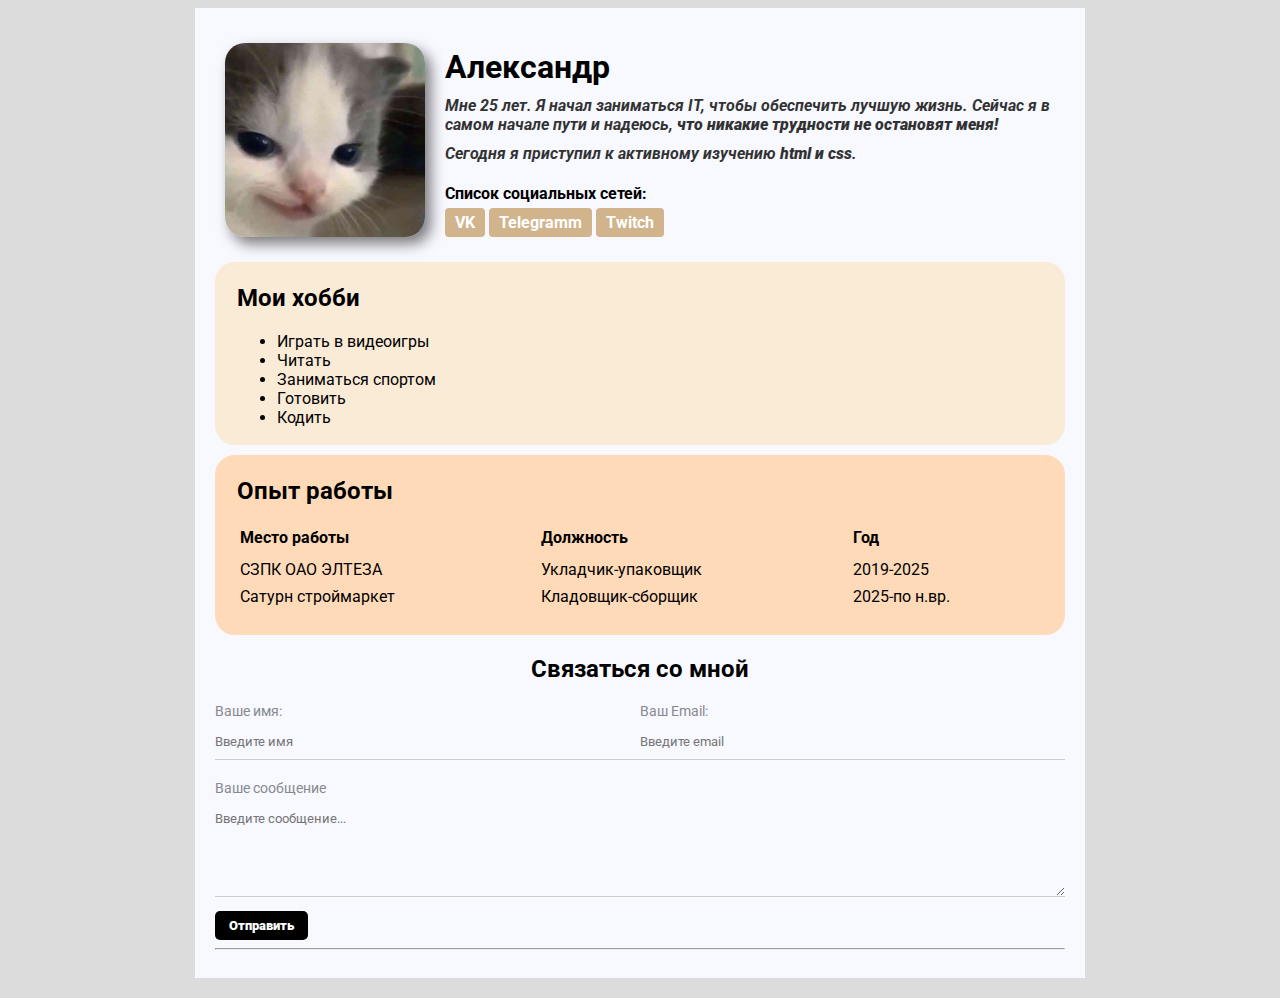
<file: index.html>
<!DOCTYPE html>
<html>
<head>
    <meta charset="UTF-8">
    <meta name="viewport" content="width=device-width, initial-scale=1.0">
    <meta name="description" content="Сайт на котором вы можете ознакомиться с моим резюме">
    <meta name="keywords" content="Резюме, Alar1us, работа">
    <title>Резюме</title>
    <link rel="stylesheet" href="style.css">
</head>
<body class="info-text">
    <div class="container">
        <div class="info">

        <img src="hehe.jpg" alt="Мое фото" class="cat">

        <div>
        <h1 class="name">Александр</h1>
        
        <p>Мне 25 лет. Я начал заниматься IT, чтобы обеспечить лучшую жизнь. Сейчас я в самом начале пути и надеюсь, <strong>что никакие трудности не остановят меня!</strong></p>
        <p>Сегодня я приступил к <em>активному изучению</em> <strong>html и css</strong>.</p>

         <h4>Список социальных сетей:</h4>
        <div class="social btn">
            <a href="https://vk.com/idgodzzz" target="_blank" class="link vk"><strong>VK</strong></a> 
            
            <a href="https://t.me/Alar1us" target="_blank" class="link tg"><strong>Telegramm</strong></a> 
            <a href="https://www.twitch.tv/alar1us" target="_blank" class="link tw"><strong>Twitch</strong></a>
        </div>
    
        </div>

        </div>
            
       

        <div class="card-1">
            <h2>Мои хобби</h2>
            <p><ul>
                <li>Играть в видеоигры</li>
                <li>Читать</li>
                <li>Заниматься спортом</li>
                <li>Готовить</li>
                <li>Кодить</li>
            </ul></p>
        </div>

        <div class="card-2">
            <h2>Опыт работы</h2>
            <table class="expwork">
                <thead>
                    <tr>
                        <th>Место работы</th>
                        <th>Должность</th>
                        <th>Год</th>
                    </tr>
                </thead>
                <tbody>
                    <tr>
                        <td>СЗПК ОАО ЭЛТЕЗА</td>
                        <td>Укладчик-упаковщик</td>
                        <td>2019-2025</td>
                    </tr>
                    <tr>
                        <td>Сатурн строймаркет</td>
                        <td>Кладовщик-сборщик</td>
                        <td>2025-по н.вр.</td>
                    </tr>
                </tbody>
            </table>
        </div>
        

            <form action="" class="form">
                <h2>Связаться со мной</h2>
                <div class="form-row">
                    <div class="form-group">
                        <label for="text">Ваше имя:</label>
                        <input type="text" id="text" placeholder="Введите имя">
                    </div>
                    <div class="form-group">
                        <label for="email">Ваш Email:</label>
                        <input type="email" id="email" placeholder="Введите email">
                    </div>
                </div>
                <div class="form-group">
                    <label for="message">Ваше сообщение</label>
                    <textarea name="message" cols="25" rows="5" id="message" placeholder="Введите сообщение..."></textarea>
                </div>
                <div>
                    <button type="submit" class="btn2"><strong>Отправить</strong></button>
                </div>
            </form>

        <hr>
    </div>
</body>
</html>
</file>
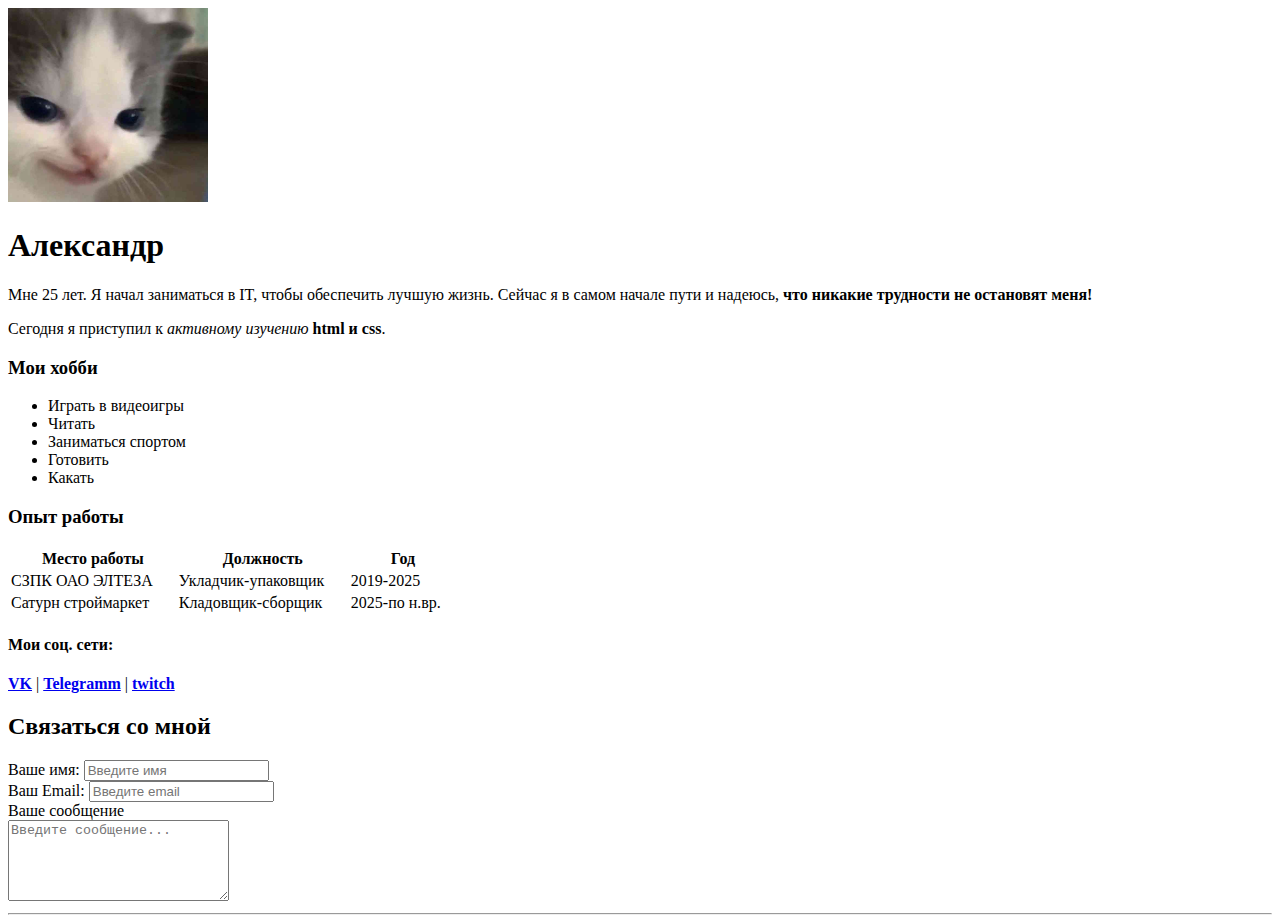
<file: 01-text.html>
<!DOCTYPE html>
<html>
<head>
    <meta charset="UTF-8">
    <meta name="viewport" content="width=device-width, initial-scale=1.0">
    <meta name="description" content="Сайт на котором вы можете ознакомиться с моим резюме">
    <meta name="keywords" content="Резюме, Alar1us, работа">
    <title>Резюме</title>
</head>
<body>
    <img src="hehe.jpg" alt="Мое фото" width="200">
    <h1>Александр</h1>

    <p>Мне 25 лет. Я начал заниматься в IT, чтобы обеспечить лучшую жизнь. Сейчас я в самом начале пути и надеюсь, <strong>что никакие трудности не остановят меня!</strong></p>
    <p>Сегодня я приступил к <em>активному изучению</em> <strong>html и css</strong>.</p>

    <h3>Мои хобби</h3>
    <p><ul>
        <li>Играть в видеоигры</li>
        <li>Читать</li>
        <li>Заниматься спортом</li>
        <li>Готовить</li>
        <li>Какать</li>
    </ul></p>

    <h3>Опыт работы</h3>
    <table width="450">
        <thead>
            <tr>
                <th>Место работы</th>
                <th>Должность</th>
                <th>Год</th>
            </tr>
        </thead>
        <tbody>
            <tr>
                <td>СЗПК ОАО ЭЛТЕЗА</td>
                <td>Укладчик-упаковщик</td>
                <td>2019-2025</td>
            </tr>
            <tr>
                <td>Сатурн строймаркет</td>
                <td>Кладовщик-сборщик</td>
                <td>2025-по н.вр.</td>
            </tr>
        </tbody>
    </table>

    <h4>Мои соц. сети:</h4>
    <a href="https://vk.com/idgodzzz" target="_blank"><strong>VK</strong></a> |
    
    <a href="https://t.me/Alar1us" target="_blank"><strong>Telegramm</strong></a> |
    <a href="https://www.twitch.tv/alar1us" target="_blank"><strong>twitch</strong></a>

    <h2>Связаться со мной</h2>

    <div>
        <label for="text">Ваше имя:</label>
        <input type="text" id="text" placeholder="Введите имя">
    </div>
    <div>
        <label for="email">Ваш Email:</label>
        <input type="email" id="email" placeholder="Введите email">
    </div>
    <div>
        <label for="message">Ваше сообщение</label>
        <br>
        <textarea name="message" cols="25" rows="5" id="message" placeholder="Введите сообщение..."></textarea>
    </div>

    <hr>
    

</body>
</html>
</file>
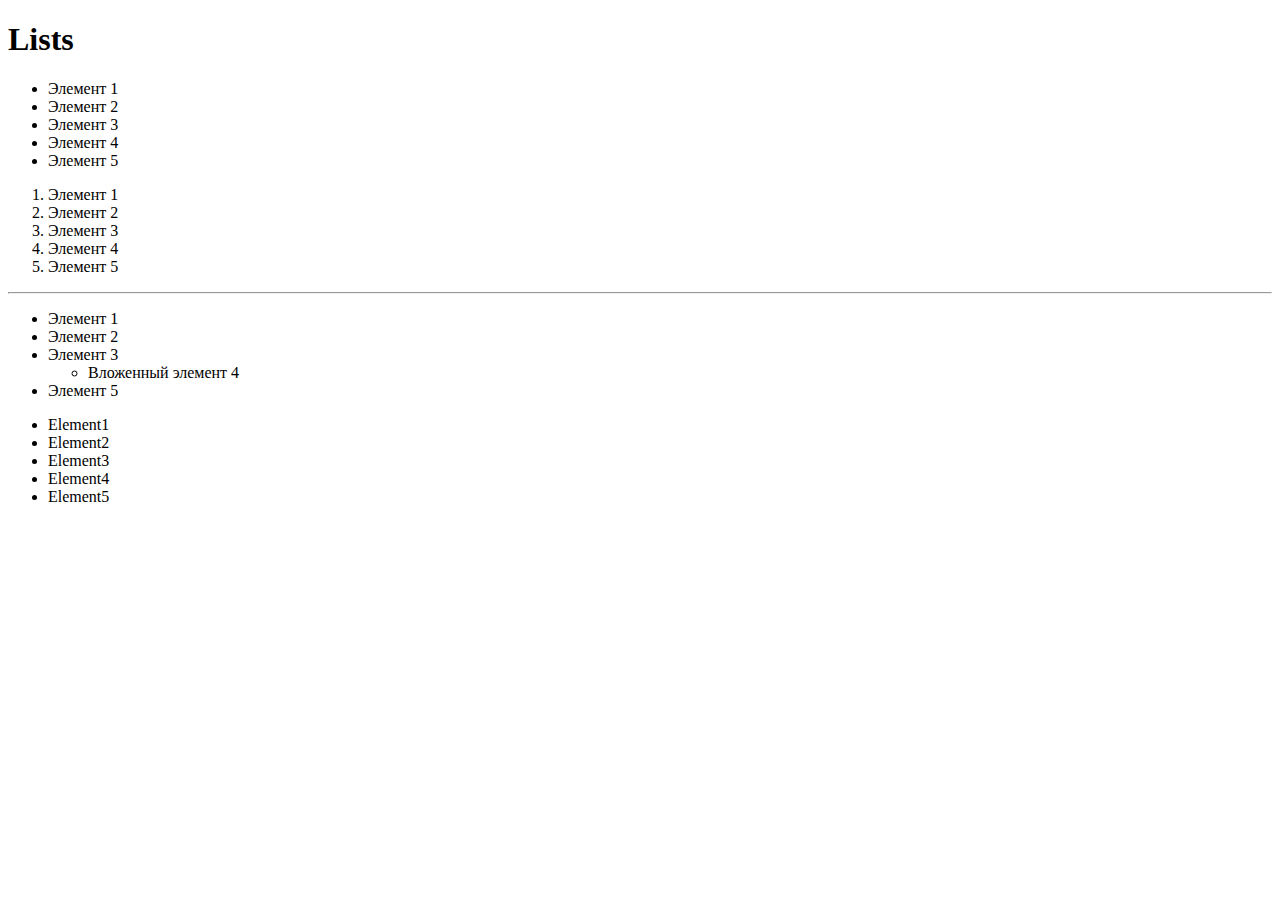
<file: 03-list.html>
<!DOCTYPE html>
<html lang="en">
<head>
    <meta charset="UTF-8">
    <meta name="viewport" content="width=device-width, initial-scale=1.0">
    <title>Lists</title>
</head>
<body>
    <h1>Lists</h1>
    <ul>
        <li>Элемент 1</li>
        <li>Элемент 2</li>
        <li>Элемент 3</li>
        <li>Элемент 4</li>
        <li>Элемент 5</li>
    </ul>

    <ol>
        <li>Элемент 1</li>
        <li>Элемент 2</li>
        <li>Элемент 3</li>
        <li>Элемент 4</li>
        <li>Элемент 5</li>
    </ol>

    <hr>

    <ul>
        <li>Элемент 1</li>
        <li>Элемент 2</li>
        <li>
            Элемент 3 
            <ul><li>Вложенный элемент 4</li></ul>
        </li>
        
        <li>Элемент 5</li>
    </ul>

    <ul>
        <li>Element1</li>
        <li>Element2</li>
        <li>Element3</li>
        <li>Element4</li>
        <li>Element5</li>
    </ul>
</body>
</html>
</file>
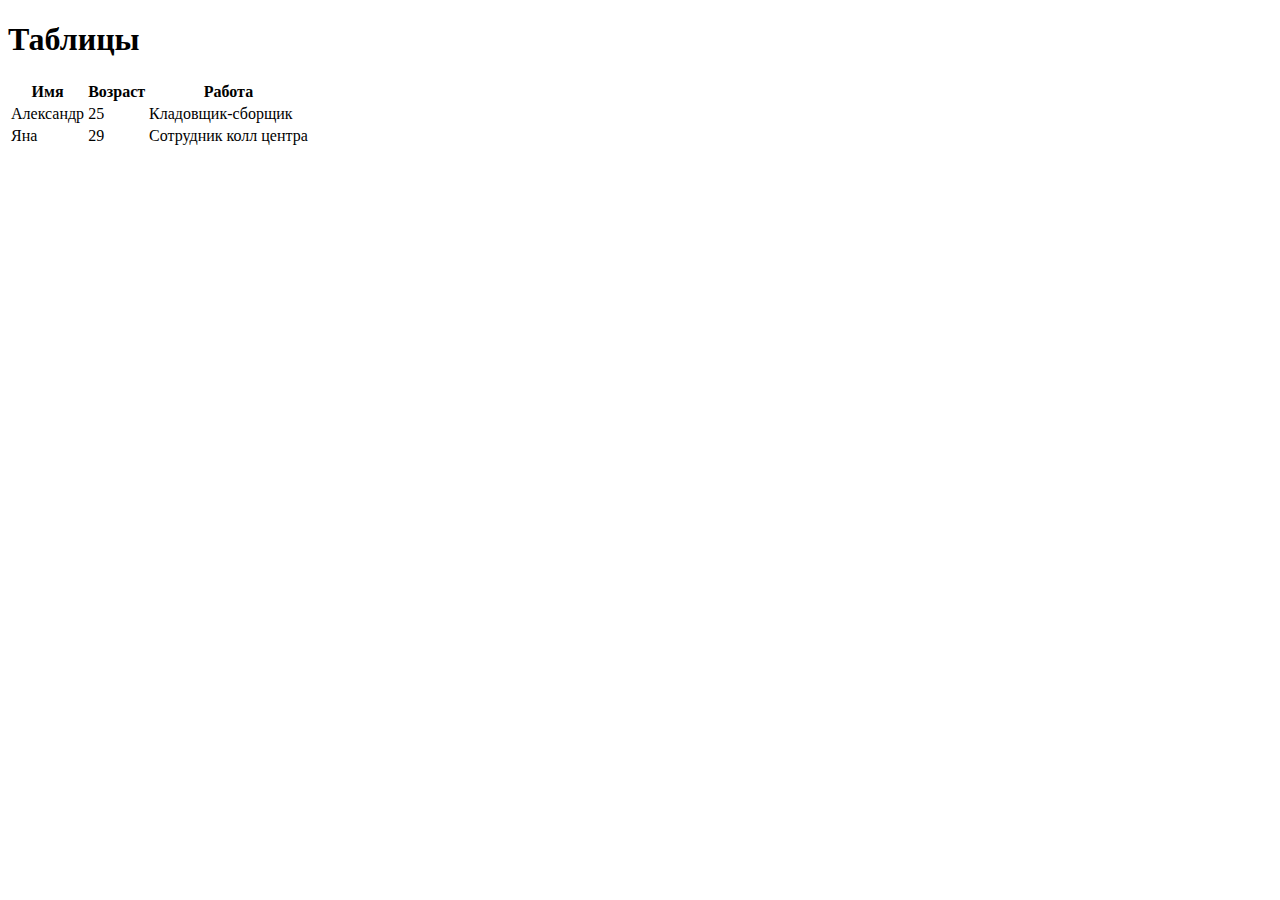
<file: 04-table.html>
<!DOCTYPE html>
<html lang="en">
<head>
    <meta charset="UTF-8">
    <meta name="viewport" content="width=device-width, initial-scale=1.0">
    <title>Таблицы</title>
</head>
<body>
    <h1>Таблицы</h1>
    <table>
        <thead>
            <tr>
                <th>Имя</th>
                <th>Возраст</th>
                <th>Работа</th>
            </tr>
        </thead>
        <tbody>
            <tr>
                <td>Александр</td>
                <td>25</td>
                <td>Кладовщик-сборщик</td>
            </tr>
            <tr>
                <td>Яна</td>
                <td>29</td>
                <td>Сотрудник колл центра</td>
            </tr>
        </tbody>
    </table>
</body>
</html>
</file>
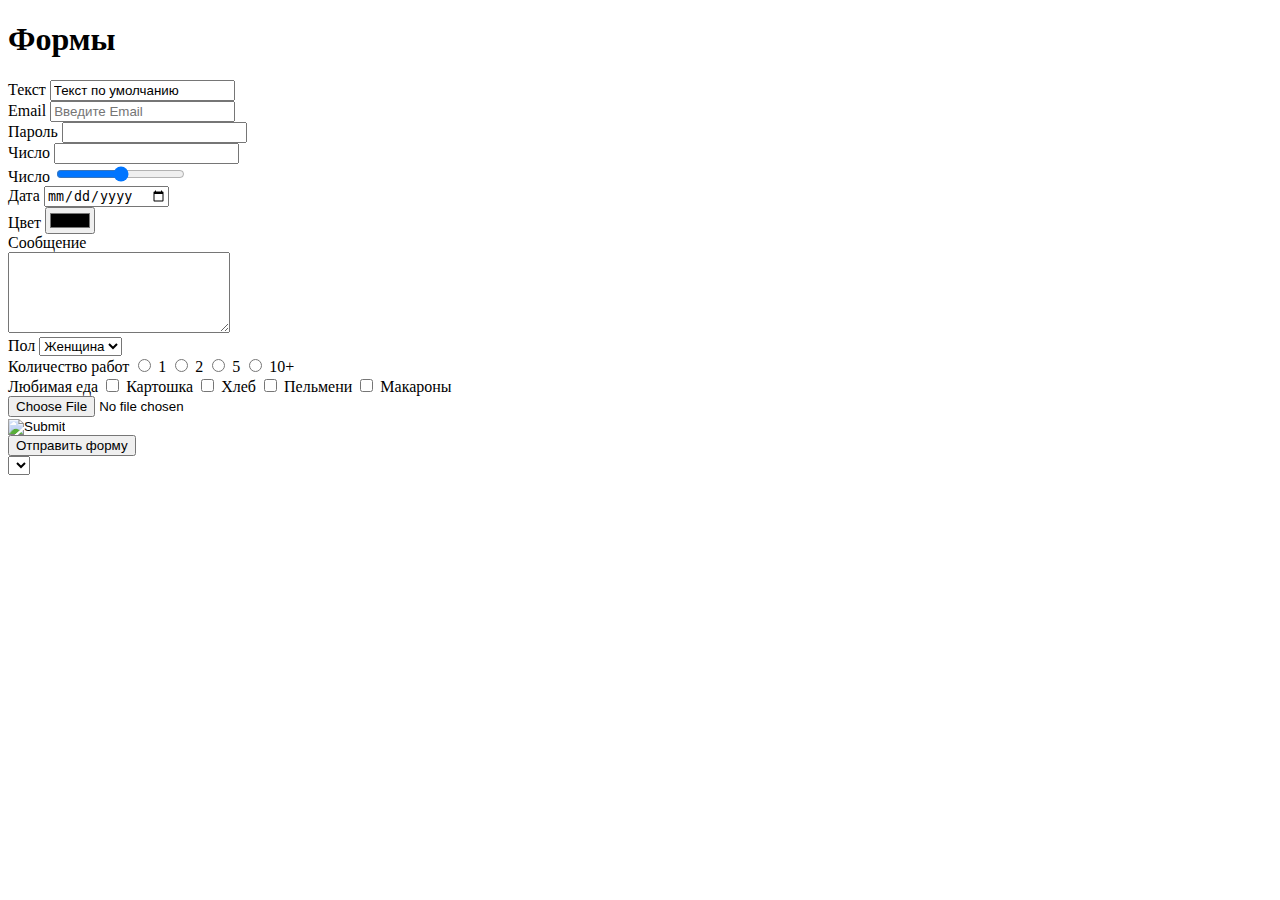
<file: 05-form.html>
<!DOCTYPE html>
<html lang="en">
<head>
    <meta charset="UTF-8">
    <meta name="viewport" content="width=device-width, initial-scale=1.0">
    <title>Формы</title>
</head>
<body>
    <h1>Формы</h1>
    <form action="">
        <div>
        <label for="text">Текст</label>
        <input type="text" name="" id="text" value="Текст по умолчанию" readonly>
        </div>

        <div>
         <label for="email">Email</label>
        <input type="email" name="" id="email" placeholder="Введите Email">
        </div>

         <div>
         <label for="password">Пароль</label>
        <input type="password" name="" id="password">
        </div>

          <div>
         <label for="number">Число</label>
        <input type="number" name="" id="number" min="0">
        </div>

         <div>
         <label for="range">Число</label>
        <input type="range" name="" id="range" min="0" max="10"
        step="1">
        </div>

        <div>
         <label for="date">Дата</label>
        <input type="date" name="" id="date">
        </div>

         <div>
         <label for="color">Цвет</label>
        <input type="color" name="" id="color">
        </div>

        <div>
            <label for="message">Сообщение</label>
            <br>
            <textarea id="message" cols="25" rows="5"></textarea>
        </div>

        <div>
         <label for="sex">Пол</label>
         <select id="sex">
            <option value="male">Мужчина</option>
            <option value="female" selected>Женщина</option>
            <option value="other">Другое</option>
         </select>
        </div>

        <div>
            <label>Количество работ</label>

            <input type="radio" name="work"> 1
            <input type="radio" name="work"> 2
            <input type="radio" name="work"> 5
            <input type="radio" name="work"> 10+
        </div>

        <div>
            <label>Любимая еда</label>

            <input type="checkbox" name="food"> Картошка
            <input type="checkbox" name="food"> Хлеб
            <input type="checkbox" name="food"> Пельмени
            <input type="checkbox" name="food"> Макароны
        </div>

        <div>
            <input type="file">
        </div>

        <div>
            <input type="image">
        </div>

        <div>
            <!-- <input type="submit" value="Отправить форму"> -->
             <button type="submit">Отправить форму</button>
        </div>

        <div>
            <select name="" id=""></select>
        </div>

    </form>
</body>
</html>
</file>
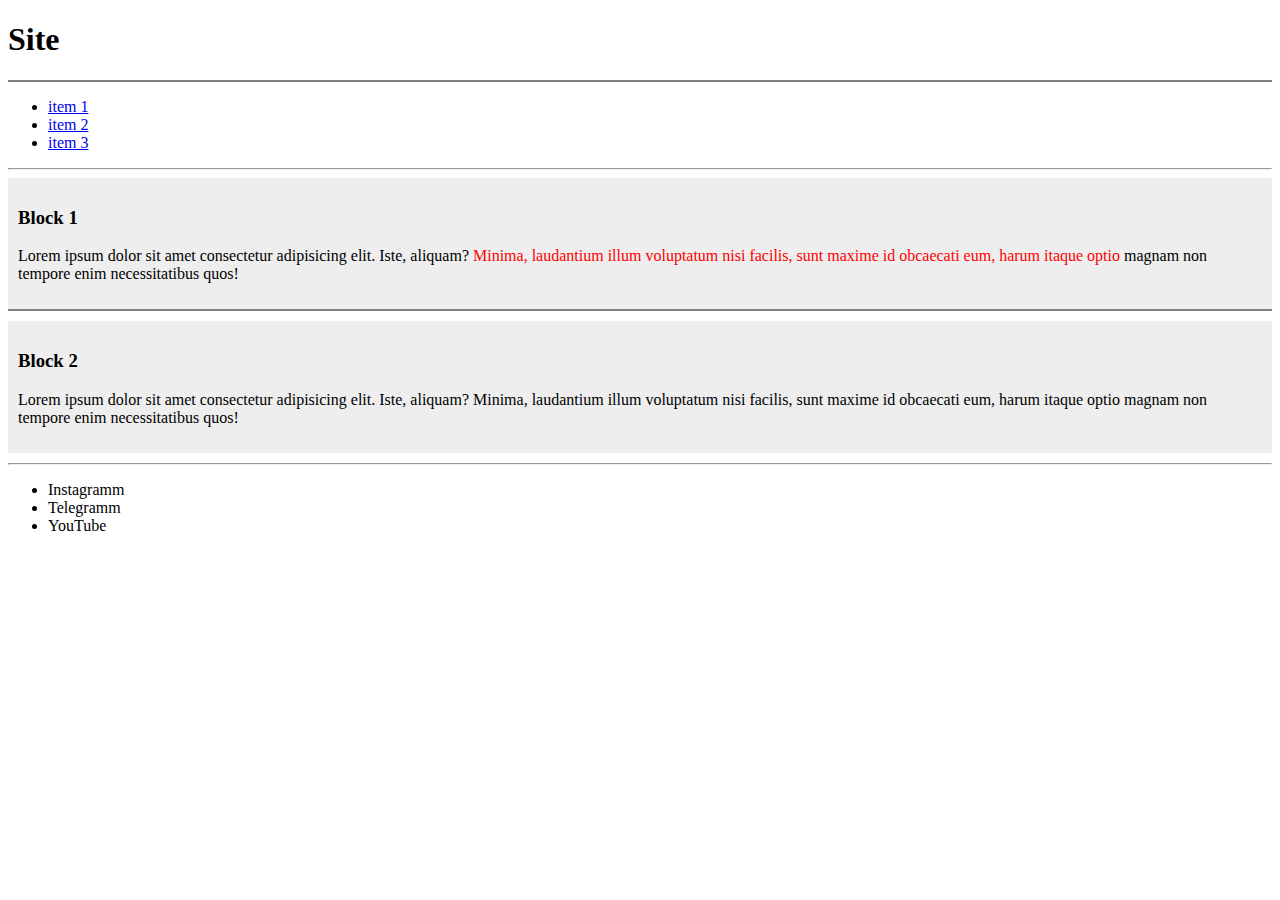
<file: 07-site.html>
<!DOCTYPE html>
<html lang="en">
<head>
    <meta charset="UTF-8">
    <meta name="viewport" content="width=device-width, initial-scale=1.0">
    <title>Site</title>
    <style>
        .header{
            border-bottom: 2px solid gray ;
        }
        .card{
            background-color: #eee;
            padding: 10px;
            margin-bottom: 10px;
        }
        .color{
            color: red;
        }
    </style>
</head>
<body>
    
    <div id="header" class="header">
       <h1>Site</h1>
    </div>

    <div id="navigation">
        <ul>
            <li><a href="#">item 1</a></li>
            <li><a href="#">item 2</a></li>
            <li><a href="#">item 3</a></li>
        </ul>
    </div>

    <div>
        <hr>
    </div>

    <div id="block1" class="card header">
        <h3>Block 1</h3>
        <p>Lorem ipsum dolor sit amet consectetur adipisicing elit. Iste, aliquam? <span class="color"> Minima, laudantium illum voluptatum nisi facilis, sunt maxime id obcaecati eum, harum itaque optio </span>magnam non tempore enim necessitatibus quos!</p>
    </div>

    
    <div id="block2" class="card">
        <h3>Block 2</h3>
        <p>Lorem ipsum dolor sit amet consectetur adipisicing elit. Iste, aliquam? Minima, laudantium illum voluptatum nisi facilis, sunt maxime id obcaecati eum, harum itaque optio magnam non tempore enim necessitatibus quos!</p>
    </div>

    <div>
        <hr>
    </div>

    <div id="footer">
        <ul>
            <li>Instagramm</li>
            <li>Telegramm</li>
            <li>YouTube</li>
        </ul>
    </div>

    <div class=""></div>

</body>
</html>
</file>
<file: style.css>
@import url('https://fonts.googleapis.com/css2?family=Roboto&display=swap');

body {
  font-family: "Roboto", sans-serif;
  font-size: 16px;
  font-style: normal;
  font-variation-settings:"wdth" 100%;
  background-color: #DCDCDC;
  min-height: 100vh;
  overflow-y: auto;
}

.info-text {
    margin-bottom: 20px;
}



.name {
    margin: 10px;
}

.info {
    margin: 10px;
    display: flex;
    margin-bottom: 20px;
    
}

.info p {
    margin: 10px 0px;
}

.name {
    margin-left: 20px;

}

.info h4 {
    margin-left: 20px;
}

.info-text p {
    font-style: italic;
    font-weight: bold;
    color: black;
    opacity: 0.8;
    margin-left: 20px;
    
}

.info-text h4 {
    margin-bottom: 10px;
}

.social {
    margin-bottom: 10px;
    margin-left: 20px;
}

.link {
    padding: 5px 10px;
    color: white;
    border-radius: 4px;
    text-decoration: none;
    background: #D2B48C;
}

.link:hover {
    background-color: #E9967A;
}

/* .link:active {
    background-color: #228B22;
} */

/* .vk {
    background: #1080ff;
}

.tg {
    background: #33aae5;
}

.tw {
    background: #6641a6;
} */


.card-1 {
    border: 2px solid #FAEBD7;
    border-radius: 20px;
    padding-left: 20px;
    margin-bottom: 10px;
    background-color: #FAEBD7;
}

.card-2 {
    border: 2px solid #FFDAB9;
    border-radius: 20px;
    padding:0px 20px 20px 20px;
    margin-bottom: 10px;
    background-color: #FFDAB9;
    text-align: left;
}

.container{
    display: block;
    padding: 20px;
    margin: 20px;
    background-color: ghostwhite;
    margin: auto;
    width: 850px;
}

img {
    box-shadow: 6px 7px 14px rgba(0, 0, 0, 0.5);
    border-radius: 20px;
    display: block;
    
}


.btn {
    cursor: pointer;
}

.btn2 {
    background: black;
    color: white;
    padding: 7px 14px;
    border: none;
    border-radius: 5px;
    font-family: inherit;
    font-weight: bold;
}

.btn2:hover {
    opacity: 0.5;
}

.expwork {
    padding: 0;
    margin: 0;
    width: 100%;
    /* background: white; */
    text-align: left;
    
}

.expwork th {
    padding-bottom: 10px;
}

.expwork td {
    padding-bottom: 5px;
}

/* .expwork th:nth-child(even) {
    background: red;
    
} */
/* 
.expwork td:hover {
    background: red;
} */

/* .name {
    display: block;
    margin: auto;
    width: 20%;
} */
.cat {
    width: 200px;
    margin: auto;
    /* margin: auto; */
    
}

/* .info h1 {
    width: 100%;
    border: 1px solid gray;
    background: yellow;
    display: inline-block;
    box-sizing: border-box;
    margin: auto;
}  */

/* .box2 {
    border: 1px solid gray;
    background: yellow;
    display: inline-block;
    box-sizing: border-box;
} 

.box3 {
    width: 30%;
    border: 1px solid gray;
    background: yellow;
    display: inline-block;
    box-sizing: border-box;
} */

.form h2 {
    text-align: center;
}

.form-row {
    margin-bottom: 10px;
    display: flex;
}

.form-row, .form-group {
    /* display: inline-block; */
    margin-right: 20px;
    width: 100%;
}

.form-group label {
    display: block;
    font-size: 14px;
    color: #86898f;
}

.form-group input, .form-group textarea {
    width: 100%;
    box-sizing: border-box;
    border: none;
    background: transparent;
    border-bottom: 1px solid #ccc;
    color: #000;
    padding: 15px 0 10px;
    font-family: inherit;


}

@media (max-width: 650px) {
    .info {
            display: block;
            padding: 5px;
            margin: auto; 
            text-align: center;

        }

    .info-text {
        padding: 3%;
    }
}
 @media (max-width: 650px) {
    .form-row {
        display: block;
    }
 }
 .form-row, .form-group {
    width: 100%;
    margin-right: 0;
    margin-bottom: 10px;
 }
</file>
